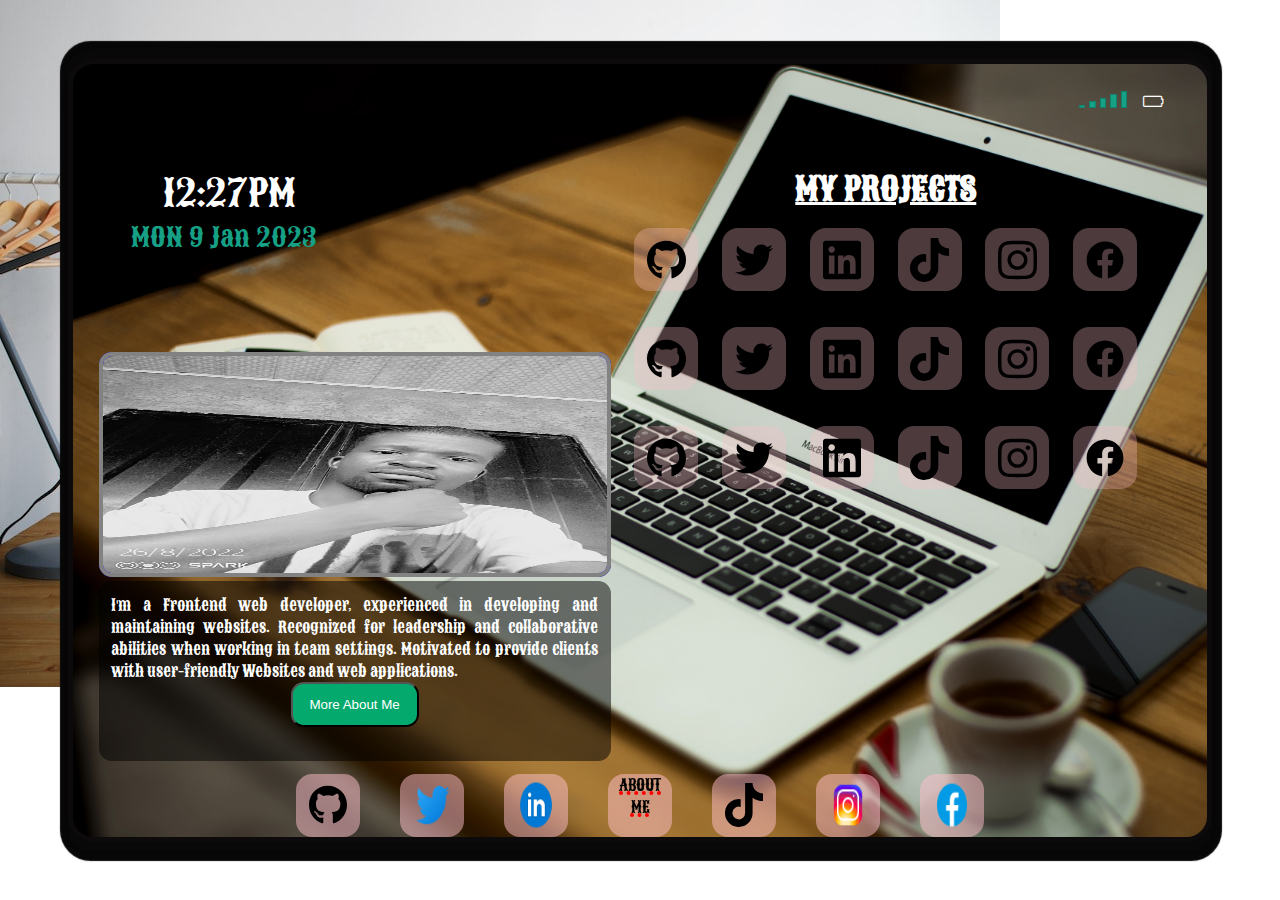
<file: index.html>
<!DOCTYPE html>
<html lang="en">
<head>
    <meta charset="UTF-8 ">
    <meta http-equiv="X-UA-Compatible" content="IE=edge">
    <meta name="viewport" content="width=device-width, initial-scale=1.0">
    <title>Chukwudi Asiegbu | Home</title>

    <link rel="stylesheet" href="main.css">
    <link rel="icon" href="./images/IMG_20220826_072925_968[35].jpg">

    <!--google fonts-->
    <link rel="preconnect" href="https://fonts.googleapis.com"><link rel="preconnect" href="https://fonts.gstatic.com" crossorigin><link href="https://fonts.googleapis.com/css2?family=Oswald:wght@600;700&display=swap" rel="stylesheet">
    <link rel="stylesheet" href="https://cdnjs.cloudflare.com/ajax/libs/font-awesome/4.7.0/css/font-awesome.min.css">

    <link rel="stylesheet" href="https://fonts.googleapis.com/css2?family=Material+Symbols+Outlined:opsz,wght,FILL,GRAD@48,400,1,0" />
</head>

<body> 
    <main class="main_container_outer">
      <div class="main_container_inner"> 
        <!----------------------->
        <div class="battery_bar">
          <div class="signal-bars mt1 sizing-box good four-bars">
            <div class="first-bar bar"></div>
            <div class="second-bar bar"></div>
            <div class="third-bar bar"></div>
            <div class="fourth-bar bar"></div>
            <div class="fifth-bar bar"></div>
          </div>
          <div id="div1" class="fa"></div></div>
        <!------------------------->
        <div class="screen_details_container">
        <div class="screen_details_above_left"> 
          <div class="first_row">
            
    <div>

      <p id="time">5:20PM</p>
      <p id="date">MON 9 Jan 2023</p>

  </div>
          </div>
          <div class="second_row">
            <img src="./images/IMG_20220826_072925_968[35].jpg" alt="Chukwudi Asiegbu"></div>
          <div class="third_row">
            <div class="typing-demo">
              I'm a Frontend web developer, experienced in developing and maintaining websites. Recognized for leadership and collaborative abilities when working in team settings. Motivated to provide clients with user-friendly Websites and web applications.
          </div>
          <button class="more-about-me"><a href="About_Me.html">More About Me</a></button>
          </div>
        </div>
        <!------------------------->
        <div class="screen_details_above_right"><h1>My Projects</h1>
          <div class="first_flex_row"> 
            <a href="https://github.com/Chukwudiasiegbu1" target="_blank"><img src="./images/github.svg" alt="github icon" class="icons-social"></a>
       <a href="https://twitter.com/asiegbu_h" target="_blank"><img src="./images/twitter.svg" alt="twitter icon" class="icons-social"></a>
        <a href="https://www.linkedin.com/in/chukwudi-hart-aa7bbb252/" target="_blank"><img src="./images/linkedin.svg" alt="linkedin icon" class="icons-social"></a>
        <a href="https://www.tiktok.com/@chukwudi_h_asiegbu" target="_blank"><img src="./images/tiktok.svg" alt="tiktok icon" class="icons-social"></a>
      <a href="https://www.instagram.com/chukwudiasiegbu.webdeveloper/" target="_blank"><img src="./images/instagram.svg" alt="instagram icon" class="icons-social"></a>
       <a href="https://web.facebook.com/profile.php?id=100088853533971" target="_blank"><img src="./images/facebook.svg" alt="facebook icon" class="icons-social"></a>
          </div>
          <div class="second_flex_row">
            <a href="https://github.com/Chukwudiasiegbu1" target="_blank"><img src="./images/github.svg" alt="github icon" class="icons-social"></a>
       <a href="https://twitter.com/asiegbu_h" target="_blank"><img src="./images/twitter.svg" alt="twitter icon" class="icons-social"></a>
        <a href="https://www.linkedin.com/in/chukwudi-hart-aa7bbb252/" target="_blank"><img src="./images/linkedin.svg" alt="linkedin icon" class="icons-social"></a>
        <a href="https://www.tiktok.com/@chukwudi_h_asiegbu" target="_blank"><img src="./images/tiktok.svg" alt="tiktok icon" class="icons-social"></a>
      <a href="https://www.instagram.com/chukwudiasiegbu.webdeveloper/" target="_blank"><img src="./images/instagram.svg" alt="instagram icon" class="icons-social"></a>
       <a href="https://web.facebook.com/profile.php?id=100088853533971" target="_blank"><img src="./images/facebook.svg" alt="facebook icon" class="icons-social"></a>
          </div>
          <div class="third_flex_row">
            <a href="https://github.com/Chukwudiasiegbu1" target="_blank"><img src="./images/github.svg" alt="github icon" class="icons-social"></a>
       <a href="https://twitter.com/asiegbu_h" target="_blank"><img src="./images/twitter.svg" alt="twitter icon" class="icons-social"></a>
        <a href="https://www.linkedin.com/in/chukwudi-hart-aa7bbb252/" target="_blank"><img src="./images/linkedin.svg" alt="linkedin icon" class="icons-social"></a>
        <a href="https://www.tiktok.com/@chukwudi_h_asiegbu" target="_blank"><img src="./images/tiktok.svg" alt="tiktok icon" class="icons-social"></a>
      <a href="https://www.instagram.com/chukwudiasiegbu.webdeveloper/" target="_blank"><img src="./images/instagram.svg" alt="instagram icon" class="icons-social"></a>
       <a href="https://web.facebook.com/profile.php?id=100088853533971" target="_blank"><img src="./images/facebook.svg" alt="facebook icon" class="icons-social"></a>
          </div>
        </div>
      </div>
      <!------------------------->
        <div class="personal_details_folder_below">
          <a href="https://github.com/Chukwudiasiegbu1" target="_blank"><img src="./images/github.svg" alt="github icon" class="icons-social"></a>
     <a href="https://twitter.com/asiegbu_h" target="_blank"><img src="./image/icons8-twitter-48.png" alt="twitter icon" class="icons-social"></a>
      <a href="https://www.linkedin.com/in/chukwudi-hart-aa7bbb252/" target="_blank"><img src="./image/icons8-linkedin-circled-48.png" alt="linkedin icon" class="icons-social"></a>
      <a href="./About_Me.html" target="_top" class="About_me_btn">About <br> Me
      </a>
      <a href="https://www.tiktok.com/@chukwudi_h_asiegbu" target="_blank"><img src="./images/tiktok.svg" alt="tiktok icon" class="icons-social"></a>
    <a href="https://www.instagram.com/chukwudiasiegbu.webdeveloper/" target="_blank"><img src="./image/icons8-instagram-48.png" alt="instagram icon" class="icons-social"></a>
     <a href="https://web.facebook.com/profile.php?id=100088853533971" target="_blank"><img src="./image/icons8-facebook-48.png" alt="Facebook icon" class="icons-social"></a>
        </div>
      <!------------------------->
      </div>
    
      


<script>
  //battery bar start
function chargebattery() {
  var a;
  a = document.getElementById("div1");
  a.innerHTML = "&#xf244;";
  setTimeout(function () {
      a.innerHTML = "&#xf243;";
    }, 1000);
  setTimeout(function () {
      a.innerHTML = "&#xf242;";
    }, 2000);
  setTimeout(function () {
      a.innerHTML = "&#xf241;";
    }, 3000);
  setTimeout(function () {
      a.innerHTML = "&#xf240;";
    }, 4000);
}
chargebattery();
setInterval(chargebattery, 5000);

//battery bar ends

//Time and Date start
const getCurrentTimeDate = () => {
        let currentTimeDate = new Date();

        var weekday = new Array(7);
        weekday[0] = "SUN";
        weekday[1] = "MON";
        weekday[2] = "TUE";
        weekday[3] = "WED";
        weekday[4] = "THU";
        weekday[5] = "FRI";
        weekday[6] = "SAT";

        var month = new Array();
        month[0] = "JAN";
        month[1] = "FEB";
        month[2] = "MAR";
        month[3] = "APR";
        month[4] = "May";
        month[5] = "JUN";
        month[6] = "JUL";
        month[7] = "AUG";
        month[8] = "SEP";
        month[9] = "OCT";
        month[10] = "NOV";
        month[11] = "DEC";

        var hours   =  currentTimeDate.getHours();

        var minutes =  currentTimeDate.getMinutes();
        minutes = minutes < 10 ? '0'+minutes : minutes;

         var AMPM = hours >= 12 ? 'PM' : 'AM';

        if(hours === 12){
            hours=12;

        }else{

            hours = hours%12;

        }

        var currentTime = `${hours}:${minutes}${AMPM}`;
        var currentDay = weekday[currentTimeDate.getDay()];

        var currentDate  = currentTimeDate.getDate();
        var currentMonth = month[currentTimeDate.getMonth()];
        var CurrentYear = currentTimeDate.getFullYear();

        var fullDate = `${currentDate} ${currentMonth} ${CurrentYear}`;


        document.getElementById("time").innerHTML = currentTime;
        document.getElementById("day").innerHTML = currentDay;
        document.getElementById("date").innerHTML = fullDate;

        setTimeout(getCurrentTimeDate, 500);

    }
    getCurrentTimeDate();

    //Time and Date ends
</script>
    </main>
</body>
</html>
</file>
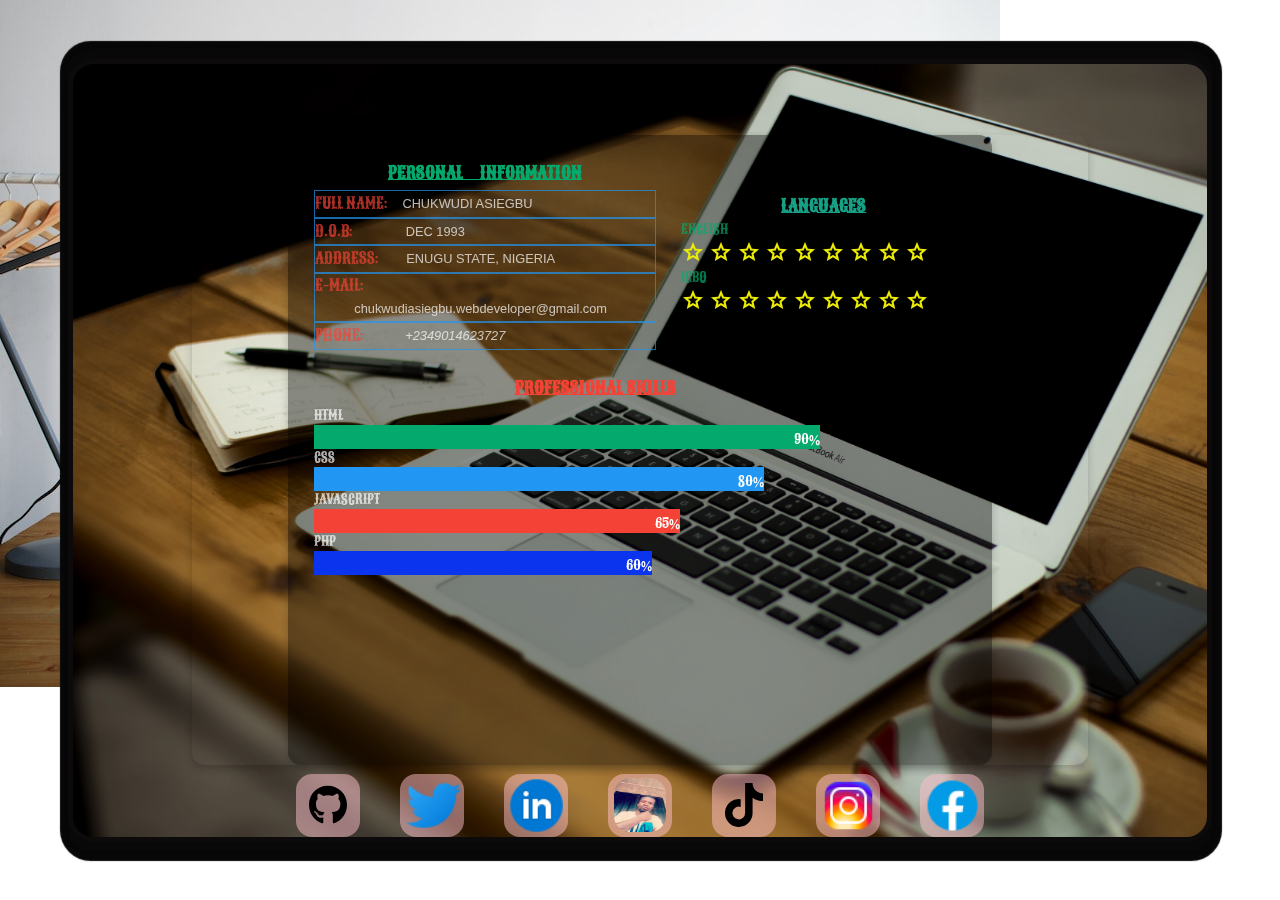
<file: About_Me.html>
<!DOCTYPE html>
<html lang="en">
<head>
    <meta charset="UTF-8">
    <meta http-equiv="X-UA-Compatible" content="IE=edge">
    <meta name="viewport" content="width=device-width, initial-scale=1.0">
    <link rel="stylesheet" href="main.css">
    <title>Chukwudi Asiegbu | About Me</title>

    <link rel="stylesheet" href="https://fonts.googleapis.com/css2?family=Material+Symbols+Outlined:opsz,wght,FILL,GRAD@48,400,1,0" />
</head>
<body>
    
    <main class="main_container_outer">
        <div class="main_container_inner"> 

            <div class="about_me_container flip_card">
                <div class="about_me_content flip_card_inner">
                    
                  <div class="about_me_content_secondlayer flip_card_front">
                        <div class="personal_information">
                        <div class="about">
                            <h1>Personal Information</h1>
                            <p>full name: <span class="name">chukwudi asiegbu</span></p>
                            <p>d.o.b: <span class="date"> Dec 1993</span></p>
                            <p>Address: <span class="address">Enugu State, Nigeria</span></p>
                            <p>E-mail: <span class="email">chukwudiasiegbu.webdeveloper@gmail.com</span></p>
                            <p>Phone: <span class="phone_number">+2349014623727</span></p>
                         </div>
                          <div class="languages">
                            <h1>languages</h1>
                            <p>English</p>
                            <span class="material-symbols-outlined"> star  </span>
                            <span class="material-symbols-outlined"> star  </span>
                            <span class="material-symbols-outlined"> star  </span>
                            <span class="material-symbols-outlined"> star  </span>
                            <span class="material-symbols-outlined"> star</span>
                            <span class="material-symbols-outlined"> star</span>
                            <span class="material-symbols-outlined"> star</span>
                            <span class="material-symbols-outlined"> star</span>
                            <span class="material-symbols-outlined"> star</span>
                            
                            <p>Igbo</p>
                            <span class="material-symbols-outlined"> star  </span>
                            <span class="material-symbols-outlined"> star  </span>
                            <span class="material-symbols-outlined"> star  </span>
                            <span class="material-symbols-outlined"> star</span>
                            <span class="material-symbols-outlined"> star</span>
                            <span class="material-symbols-outlined"> star</span>
                            <span class="material-symbols-outlined"> star</span>
                            <span class="material-symbols-outlined"> star</span>
                            <span class="material-symbols-outlined"> star</span>
                            
                          </div>
                        
                        </div>
                      <div class="professional_skills">
                    <h1>Professional skills</h1>
                        
                    <p>HTML</p>
                    <div class="container">
                      <div class="skills html">90%</div>
                    </div>
                    
                    <p>CSS</p>
                    <div class="container">
                      <div class="skills css">80%</div>
                    </div>
                    
                    <p>JavaScript</p>
                    <div class="container">
                      <div class="skills js">65%</div>
                    </div>
                    
                    <p>PHP</p>
                    <div class="container">
                      <div class="skills php">60%</div>
                    </div>
    
                    </div>
                       </div> 
                       <div class="flip_card_back">
                        <img src="./images/IMG_20220826_072925_968[35].jpg" alt="Chukwudi Asiegbu">
                      </div>
                </div>
            </div>  
       

    <div class="personal_details_folder_below">
        <a href="https://github.com/Chukwudiasiegbu1" target="_blank"><img src="./images/github.svg" alt="github icon" class="icons-social"></a>
     <a href="https://twitter.com/asiegbu_h" target="_blank"><img src="./image/icons8-twitter-48.png" alt="twitter icon" class=""></a>
      <a href="https://www.linkedin.com/in/chukwudi-hart-aa7bbb252/" target="_blank"><img src="./image/icons8-linkedin-circled-48.png" alt="linkedin icon" class=""></a>
      <a href="./index.html" target="_top"><img src="./images/IMG_20220826_072925_968[35].jpg" alt="Chukwudi Asiegbu" class=" Home-picture">
      </a>
      <a href="https://www.tiktok.com/@chukwudi_h_asiegbu" target="_blank"><img src="./images/tiktok.svg" alt="tiktok icon" class="icons-social"></a>
    <a href="https://www.instagram.com/chukwudiasiegbu.webdeveloper/" target="_blank"><img src="./image/icons8-instagram-48.png" alt="instagram icon" class=""></a>
     <a href="https://web.facebook.com/profile.php?id=100088853533971" target="_blank"><img src="./image/icons8-facebook-48.png" alt=""></a>
      </div>
        </div>
    </main>
    
        <script>
            
            window.onscroll = function() {myFunction()};
    
    function myFunction() {
      var winScroll = document.body.scrollTop || document.documentElement.scrollTop;
      var height = document.documentElement.scrollHeight - document.documentElement.clientHeight;
      var scrolled = (winScroll / height) * 100;
      document.getElementById("myBar").style.width = scrolled + "%";
    }
        </script>
</body>
</html>
</file>
<file: main.css>
@import url("https://fonts.googleapis.com/css2?family=Fredoka+One&display=swap");
@import url("https://fonts.googleapis.com/css2?family=Sancreek&display=swap");
* {
  margin: 0;
  padding: 0;
  box-sizing: border-box;
}

body {
  display: flex;
  align-items: center;
  justify-content: center;
  max-width: 100vw;
  max-height: 100vh;
  width: 100vw;
  height: 100vh;
  background: url(./images/table.jpg) no-repeat;
  font-family: "Sancreek", cursive;
}

.main_container_outer {
  display: flex;
  align-items: center;
  justify-content: center;
  max-width: 100%;
  max-height: 100%;
  width: 90vw;
  height: 90vh;
  border: 4px solid rgb(7, 6, 6);
  background: rgb(8, 8, 8);
  border-radius: 2vw;
  box-shadow: 1px 1px 1px 5px rgb(7, 7, 7);
}

.main_container_inner {
  display: grid;
  max-width: 100%;
  max-height: 100%;
  width: 90vw;
  height: 87vh;
  background: url(./image/my_background_image.jpg) no-repeat;
  background-size: cover;
  border-radius: 2vw;
  border: 5px solid rgb(12, 10, 10);
}

.about_me_container {
  display: flex;
  align-items: center;
  justify-content: center;
  background-size: cover;
  border-radius: 1.5vw;
}

.about_me_content {
  position: inherit;
  max-width: 100%;
  max-height: 100%;
  width: 70vw;
  height: 70vh;
  display: flex;
  align-items: center;
  justify-content: center;
  transition: transform 0.6s;
  transform-style: preserve-3d;
  box-shadow: 0 4px 8px 0 rgba(0, 0, 0, 0.2);
  border-radius: 1vw;
}

.about_me_content_secondlayer {
  position: inherit;
  max-width: 100%;
  max-height: 100%;
  width: 55vw;
  height: 70vh;
  background-color: rgba(0, 0, 0, 0.4);
  transition: transform 0.6s;
  transform-style: preserve-3d;
  box-shadow: 0 4px 8px 0 rgba(0, 0, 0, 0.2);
  border-radius: 1vw;
}

.personal_information {
  display: flex;
  margin: 2vw;
  align-items: center;
  gap: 2vw;
}

.about {
  width: 30vw;
}

.about h1 {
  text-transform: uppercase;
  font-weight: 700;
  font-size: 1.3vw;
  text-align: center;
  color: #04AA6D;
  text-decoration: underline;
  margin-bottom: 0.5vw;
  word-spacing: 1vw;
}

.about p {
  color: #f44336;
  text-transform: uppercase;
  font-weight: 200;
  font-size: 1.2vw;
  opacity: 0.7;
  border: 1px solid #2196F3;
}

.about p span {
  color: white;
  font-size: 1vw;
  font-family: Tahoma, Geneva, Verdana, sans-serif;
  line-height: 2;
}

.about p .name {
  margin-left: 1vw;
}

.about p .email {
  text-transform: lowercase;
  margin-left: 3.1vw;
}

.about p .date {
  margin-left: 4vw;
}

.about p .phone_number {
  font-style: italic;
  margin-left: 3.1vw;
}

.about p .address {
  margin-left: 2vw;
}

.languages {
  width: 20rem;
}

.languages h1 {
  color: #16a085;
  text-transform: uppercase;
  font-weight: 700;
  font-size: 1.3vw;
  text-align: center;
  text-decoration: underline;
  margin-bottom: 0.5vh;
}

.languages p {
  color: #04AA6D;
  text-transform: uppercase;
  margin-right: 1vw;
  font-weight: 200;
  font-size: 1vw;
  opacity: 0.7;
}

.professional_skills {
  width: 44vw;
  height: 15vh;
  margin-left: 2vw;
}

.professional_skills h1 {
  color: #f44336;
  text-transform: uppercase;
  font-weight: 700;
  font-size: 1.3vw;
  text-align: center;
  text-decoration: underline;
  margin-bottom: 0.5rem;
}

.professional_skills p {
  color: white;
  opacity: 0.7;
  text-transform: uppercase;
  margin-right: 1rem;
  font-weight: 200;
  font-size: 1vw;
}

.material-symbols-outlined {
  color: rgb(235, 235, 4);
}

.skills {
  text-align: right;
  padding-top: 5px;
  color: white;
  font-size: smaller;
}

.html {
  width: 90%;
  background-color: #04AA6D;
}

.css {
  width: 80%;
  background-color: #2196F3;
}

.js {
  width: 65%;
  background-color: #f44336;
}

.php {
  width: 60%;
  background-color: #0a34ee;
}

.flip_card:hover .flip_card_inner {
  transform: rotateY(180deg);
}

.flip_card_front, .flip_card_back {
  position: absolute;
  -webkit-backface-visibility: hidden;
  backface-visibility: hidden;
}

.flip_card_back {
  max-width: 100%;
  max-height: 100%;
  width: 35rem;
  height: 28rem;
  background-color: #2980b9;
  color: white;
  transform: rotateY(180deg);
  border-radius: 1rem;
}

.flip_card_back img {
  max-width: 100%;
  max-height: 100%;
  width: 100rem;
  height: 100rem;
  border-radius: 1rem;
}

.sizing-box {
  height: 2vh;
  width: 5vw;
}

.signal-bars {
  display: inline-block;
}

.signal-bars .bar {
  width: 10%;
  min-height: 10%;
  display: inline-block;
}

.signal-bars .bar.first-bar {
  height: 20%;
}

.signal-bars .bar.second-bar {
  height: 40%;
}

.signal-bars .bar.third-bar {
  height: 60%;
}

.signal-bars .bar.fourth-bar {
  height: 80%;
}

.signal-bars .bar.fifth-bar {
  height: 99%;
}

.good .bar {
  background-color: #16a085;
  border: thin solid #12816b;
  cursor: pointer;
}

.good:hover {
  transform: scale(1.1);
}

.battery_bar {
  display: flex;
  align-items: flex-end;
  justify-self: flex-end;
  max-width: 100%;
  max-height: 100%;
  width: 10vw;
  height: 5vh;
}

.fa {
  max-width: 100%;
  max-height: 100%;
  color: white;
  cursor: pointer;
}

.fa:hover {
  transform: scale(1.1);
}

.screen_details_container {
  display: flex;
  justify-content: space-between;
  max-width: 100%;
  max-height: 100%;
  width: 87vw;
  height: 75vh;
}

/*==========================*/
.screen_details_above_left {
  margin-top: 2rem;
  margin-left: 2vw;
  max-width: 100%;
  max-height: 100%;
  width: 100vw;
  height: 60vh;
}

.screen_details_above_left .first_row, .second_row,
.third_row {
  margin-bottom: 0.5vh;
  max-width: 100%;
  max-height: 100%;
  width: 40vw;
  height: 20vh;
  border-radius: 1vw;
}

.second_row {
  max-width: 100%;
  max-height: 100%;
  width: 40vw;
  height: 25vh;
  background-image: cover;
  background: no-repeat;
  background-color: blue;
}

.second_row img {
 border-radius: 1vw;
  max-width: 100%;
  max-height: 100%;
  width: inherit;
  height: 25vh;
  border: 4px solid #04AA6D;
  filter: grayscale(100%);
}

.second_row img:hover {
  transform: scaLe(1.1);
  filter: none;
}

.more-about-me {
  width: 10vw;
  height: 5vh;
  margin-left: 14vw;
  background: #04AA6D;
  border-radius: 1vw;
}

.more-about-me a {
  text-decoration: none;
  color: white;
}

.third_row {
  padding: 1vw;
  background: rgba(0, 0, 0, 0.5);
  color: white;
  text-align: justify;
  font-size: 1.2vw;
}

.third_row:hover {
  transform: scale(1.1);
  background: gray;
  color: black;
}

p {
  display: block;
}

#time {
  margin-left: 5vw;
  font-size: 3vw;
  color: white;
  cursor: pointer;
}

#date {
  margin-left: 2.5vw;
  font-size: 2vw;
  color: #16a085;
  cursor: pointer;
}

#date:hover {
  transform: scale(1.1);
}

#time:hover {
  transform: scale(1.1);
}

/*==========================*/
/*11111111111111111111111111*/
.screen_details_above_right {
  margin-top: 2rem;
  margin-right: 2rem;
  max-width: 100%;
  max-height: 100%;
  width: 43vw;
  height: 10.5vh;
}

.screen_details_above_right h1 {
  text-align: center;
  max-width: 100%;
  max-height: 100%;
  text-transform: uppercase;
  text-decoration: underline;
  color: white;
  border-radius: 1rem;
  margin-bottom: 1rem;
  cursor: pointer;
}

.screen_details_above_right h1:hover {
  transform: scale(1.1);
}

.screen_details_above_right h1:hover {
  color: #16a085;
}

.screen_details_above_right .first_flex_row,
.second_flex_row, .third_flex_row {
  display: flex;
  justify-content: space-evenly;
  margin-bottom: 1vh;
  max-width: 100%;
  max-height: 100%;
  width: inherit;
  height: 10vh;
}

.screen_details_above_right a {
  display: inline-flex;
  align-content: center;
  justify-content: center;
  max-width: 100%;
  max-height: 100%;
  width: 5vw;
  height: 7vh;
  background-color: rgba(255, 192, 203, 0.3);
  border-radius: 1rem;
}

a:hover {
  background-color: rgba(255, 105, 180, 0.1);
  -webkit-animation: shake 0.5s;
          animation: shake 0.5s;
  -webkit-animation-iteration-count: infinite;
          animation-iteration-count: infinite;
}

@-webkit-keyframes shake {
  0% {
    transform: translate(1px, 1px) rotate(0deg);
  }
  10% {
    transform: translate(-1px, -2px) rotate(-1deg);
  }
  20% {
    transform: translate(-3px, 0px) rotate(1deg);
  }
  30% {
    transform: translate(3px, 2px) rotate(0deg);
  }
  40% {
    transform: translate(1px, -1px) rotate(1deg);
  }
  50% {
    transform: translate(-1px, 2px) rotate(-1deg);
  }
  60% {
    transform: translate(-3px, 1px) rotate(0deg);
  }
  70% {
    transform: translate(3px, 1px) rotate(-1deg);
  }
  80% {
    transform: translate(-1px, -1px) rotate(1deg);
  }
  90% {
    transform: translate(1px, 2px) rotate(0deg);
  }
  100% {
    transform: translate(1px, -2px) rotate(-1deg);
  }
}

@keyframes shake {
  0% {
    transform: translate(1px, 1px) rotate(0deg);
  }
  10% {
    transform: translate(-1px, -2px) rotate(-1deg);
  }
  20% {
    transform: translate(-3px, 0px) rotate(1deg);
  }
  30% {
    transform: translate(3px, 2px) rotate(0deg);
  }
  40% {
    transform: translate(1px, -1px) rotate(1deg);
  }
  50% {
    transform: translate(-1px, 2px) rotate(-1deg);
  }
  60% {
    transform: translate(-3px, 1px) rotate(0deg);
  }
  70% {
    transform: translate(3px, 1px) rotate(-1deg);
  }
  80% {
    transform: translate(-1px, -1px) rotate(1deg);
  }
  90% {
    transform: translate(1px, 2px) rotate(0deg);
  }
  100% {
    transform: translate(1px, -2px) rotate(-1deg);
  }
}
/*11111111111111111111111111*/
/*22222222222222222222222222*/
.personal_details_folder_below {
  align-self: flex-end;
  justify-self: center;
  display: flex;
  justify-content: space-evenly;
  position: fixed;
  max-width: 100%;
  max-height: 100%;
  width: 60vw;
  height: 7vh;
  border-radius: 3rem;
}

.personal_details_folder_below a {
  display: inline-flex;
  align-content: center;
  justify-content: center;
  max-width: 100%;
  max-height: 100%;
  width: 5vw;
  height: 7vh;
  background-color: rgba(255, 192, 203, 0.5);
  border-radius: 1rem;
}

a:hover {
  background-color: rgba(255, 105, 180, 0.1);
}

.icons-social {
  align-self: center;
  justify-self: center;
  max-width: 100%;
  max-height: 100%;
  width: 3vw;
  height: 6vh;
}

.About_me_btn {
  text-justify: center;
  text-align: center;
  text-decoration: none;
  color: black;
  font-size: 1.2vw;
  background-color: #0a34ee;
  text-transform: uppercase;
  text-decoration: underline;
  -webkit-text-decoration-color: red;
          text-decoration-color: red;
  -webkit-text-decoration-style: dotted;
          text-decoration-style: dotted;
  text-decoration-thickness: 0.3vw;
}

.Home-picture {
  align-self: center;
  justify-self: center;
  max-width: 100%;
  max-height: 100%;
  width: 4vw;
  height: 6vh;
  border-radius: 1rem;
}

/*22222222222222222222222222*/
@media only screen and (max-width: 600px) {
  .screen_details_container {
    justify-content: first baseline;
    display: block;
    height: 87vh;
  }
  .screen_details_above_right {
    margin-top: 10vh;
    margin-left: 4vw;
    width: 80vw;
    height: 25vh;
    border-radius: 1vw;
  }
  .main_container_inner {
    background: url(./images/peakpx.jpg);
  
  }
  .about_me_content {
    width: 80vw;
    height: 30vh;
    background-color: white;
  }
  .about_me_content_secondlayer {
    width: 90vw;
    height: 30vh;
    background-color:black;
  }
  .battery_bar {
    width: 12vw;
    height: 2vh;
    justify-content: space-between;
  }
  
  .first_row {
    display: none;
  }
  #time {
    margin-left: 0;
    height: 1vh;
  }
  #date {
    margin-left: 0;
  }
  .screen_details_above_left {
    margin-top: 0;
    margin-left: 0;
    height: 35vh;
  }
  .second_row {
    width: 90vw;
    height: 30vh;
    background-image: cover;
    background: no-repeat;
  }
  .second_row img {
    margin-left: 0;
    max-width: 100%;
    max-height: 100%;
    width: 100vw;
    height: 30vh;
    border-radius: 1px;
    border: 1px;
    filter: grayscale(50%);
  }
  .third_row {
    width: 100vh;
    font-size: 2.3vw;
    padding: none;
    text-align: center;
    height: -webkit-fit-content;
    height: -moz-fit-content;
    height: fit-content;
    line-height: normal;
  }
  .more-about-me {
    margin-bottom: 5vh;
    width: 20vw;
    height: 2vh;
    margin-left: 0;
    background: #04AA6D;
    border-radius: 1vw;
  }
  .more-about-me a {
    text-decoration: none;
    color: white;
    font-size: 2vw;
  }
  .screen_details_above_right .first_flex_row,
.second_flex_row, .third_flex_row{
  width: inherit;
  height: 5vh;
}
.screen_details_above_right a{
width: 10vw;
height: 5vh;
background-color: transparentize(pink, 0.7);
border-radius: 50%;
}
a:hover{
  background-color: #16a085;
  animation:none;
}
.personal_details_folder_below{
  width: 80vw;
  height: 4vh;
  border-radius: 3rem;
}
.personal_details_folder_below a{
  width: 8vw;
  height: 4vh;
  background-color: transparentize(pink, 0.5);
  border-radius: 50%;
}
a:hover{
  background-color: transparentize(hotpink, 0.9);}
.icons-social{
  width: 6vw;
  height: 5vh;
}
.About_me_btn{
  padding: 2vw;
  text-justify: center;
  text-align: center;
  text-decoration: none;
  color: black;
  font-size: 2vw;
  background-color: #0a34ee;
  text-transform: uppercase;
  text-decoration: underline;
  text-decoration-color: red;
  text-decoration-style: dotted;
  text-decoration-thickness: 0.3vw;
}
.Home-picture{
  align-self: center;
  justify-self: center;
  max-width: 100%;
  max-height: 100%;
  width: 9vw;
  height: 6vh;
  border-radius: 1rem;
}
.about {
  width: 40.3vw;
}
.about p{
  color: #f44336;
    text-transform: uppercase;
    font-weight: 200;
    font-size: 1.2vw;
    opacity: 0.7;
    border: 1px solid #2196F3;
}
.about p span{
  color: white;
    font-size: 1.2vw;
    font-family:  Tahoma, Geneva, Verdana, sans-serif;
    line-height: 2;
}

}
@media only screen and (max-width: 800px){
  .screen_details_container {
    justify-content: first baseline;
    display: block;
    height: 87vh;
  }
  .screen_details_above_right {
    margin-top: 10vh;
    margin-left: 4vw;
    width: 80vw;
    height: 25vh;
    border-radius: 1vw;
  }
  .main_container_inner {
    background: url(./images/peakpx.jpg);
  
  }
  .about_me_content {
    width: 80vw;
    height: 30vh;
    background-color: white;
  }
  .about_me_content_secondlayer {
    width: 90vw;
    height: 30vh;
    background-color:black;
  }
  .battery_bar {
    width: 12vw;
    height: 2vh;
    justify-content: space-between;
  }
  
  .first_row {
    display: none;
  }
  #time {
    margin-left: 0;
    height: 1vh;
  }
  #date {
    margin-left: 0;
  }
  .screen_details_above_left {
    margin-top: 0;
    margin-left: 0;
    height: 35vh;
  }
  .second_row {
    width: 90vw;
    height: 30vh;
    background-image: cover;
    background: no-repeat;
  }
  .second_row img {
    margin-left: 0;
    max-width: 100%;
    max-height: 100%;
    width: 100vw;
    height: 30vh;
    border-radius: 1px;
    border: 1px;
    filter: grayscale(50%);
  }
  .third_row {
    width: 100vh;
    font-size: 2.3vw;
    padding: none;
    text-align: center;
    height: -webkit-fit-content;
    height: -moz-fit-content;
    height: fit-content;
    line-height: normal;
  }
  .more-about-me {
    margin-bottom: 5vh;
    width: 20vw;
    height: 2vh;
    margin-left: 0;
    background: #04AA6D;
    border-radius: 1vw;
  }
  .more-about-me a {
    text-decoration: none;
    color: white;
    font-size: 2vw;
  }
  .screen_details_above_right .first_flex_row,
.second_flex_row, .third_flex_row{
  width: inherit;
  height: 5vh;
}
.screen_details_above_right a{
width: 10vw;
height: 5vh;
background-color: transparentize(pink, 0.7);
border-radius: 50%;
}
a:hover{
  background-color: #16a085;
  animation:none;
}
.personal_details_folder_below{
  width: 80vw;
  height: 4vh;
  border-radius: 3rem;
}
.personal_details_folder_below a{
  width: 8vw;
  height: 4vh;
  background-color: transparentize(pink, 0.5);
  border-radius: 50%;
}
a:hover{
  background-color: transparentize(hotpink, 0.9);}
.icons-social{
  width: 6vw;
  height: 5vh;
}
.About_me_btn{
  padding: 2vw;
  text-justify: center;
  text-align: center;
  text-decoration: none;
  color: black;
  font-size: 2vw;
  background-color: #0a34ee;
  text-transform: uppercase;
  text-decoration: underline;
  text-decoration-color: red;
  text-decoration-style: dotted;
  text-decoration-thickness: 0.3vw;
}
.Home-picture{
  align-self: center;
  justify-self: center;
  max-width: 100%;
  max-height: 100%;
  width: 9vw;
  height: 6vh;
  border-radius: 1rem;
}
.about {
  width: 40.3vw;
}
.about p{
  color: #f44336;
    text-transform: uppercase;
    font-weight: 200;
    font-size: 1.2vw;
    opacity: 0.7;
    border: 1px solid #2196F3;
}
.about p span{
  color: white;
    font-size: 1.2vw;
    font-family:  Tahoma, Geneva, Verdana, sans-serif;
    line-height: 2;
}
}
/*# sourceMappingURL=main.css.map */
</file>
